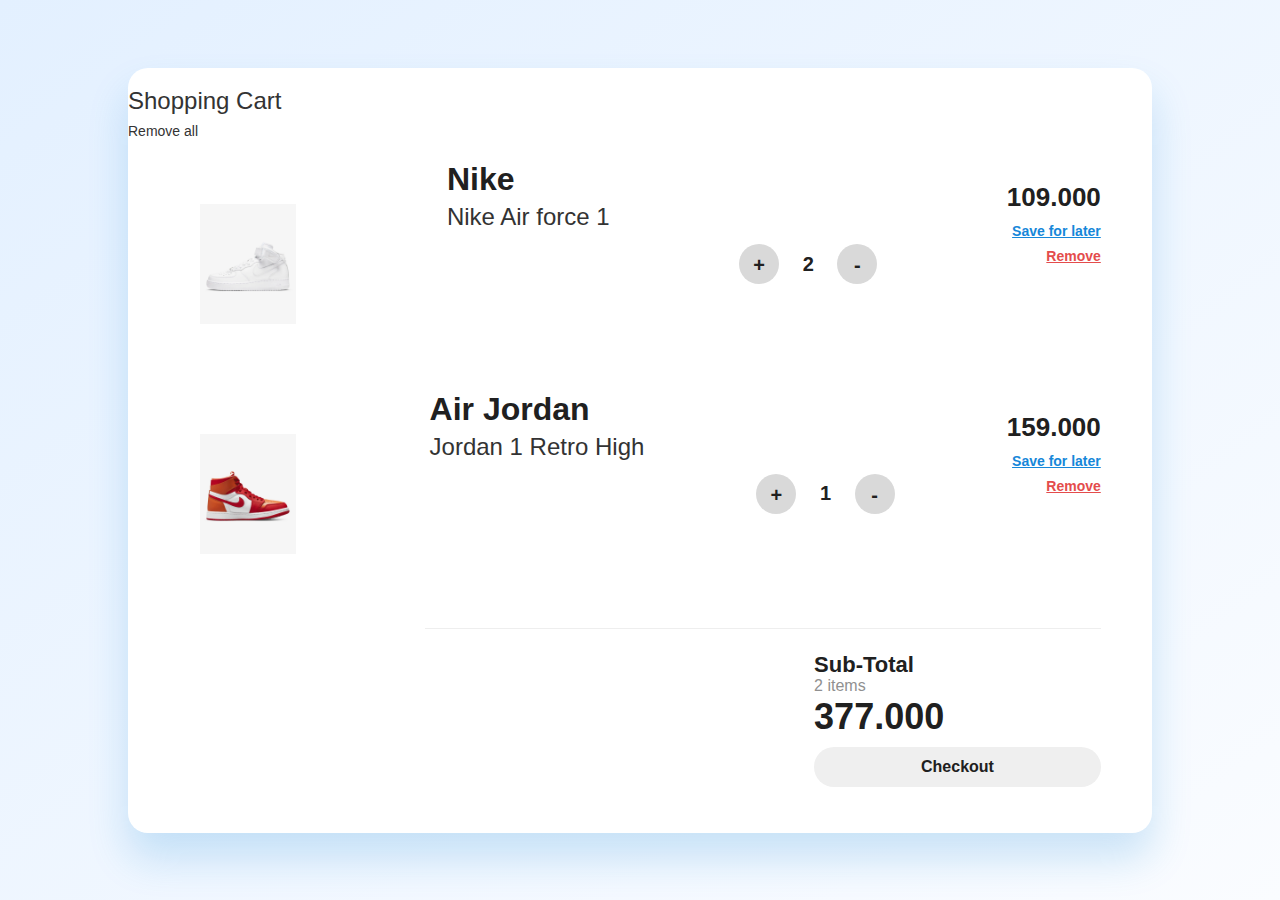
<file: Cart.html>
<!DOCTYPE html>
<html>
    <head>
        <title>SHINZA Cart</title>
        <meta charset="utf-8">
        <meta name="viewport" content="width=device-width, initial-scale=1">
        <link rel="stylesheet" href="https://maxcdn.bootstrapcdn.com/bootstrap/3.4.1/css/bootstrap.min.css">
        <link rel="stylesheet" href="stylecart.css">
        <script src="https://ajax.googleapis.com/ajax/libs/jquery/3.5.1/jquery.min.js"></script>
        <script src="https://maxcdn.bootstrapcdn.com/bootstrap/3.4.1/js/bootstrap.min.js"></script>
       
    
    </head>
    <body>
        <div class="Cart-Container">
            <div class=”Header”>
                <h3 class=”Heading”>Shopping Cart</h3>
                <h5 class=”Action”>Remove all</h5>
            </div>
            <div class="Cart-Items">
                <div class="image-box">
                    <img src="nike-1.png" style={{ height="120px" }}>
                </div>
                <div class="about">
                    <h1 class="title">Nike</h1>
                    <h3 class="subtitle">Nike Air force 1</h3>
                    
                </div>
                <div class="counter">
                    <div class="btn">+</div>
                    <div class="count">2</div>
                    <div class="btn">-</div>
                </div>
                <div class="prices">
                    <div class="amount">109.000</div>
                    <div class="save"><u>Save for later</u></div>
                    <div class="remove"><u>Remove</u></div>
                </div>
            </div>
            <div class="Cart-Items">
                <div class="image-box">
                    <img src="jordan-3.png" height="120px">
                </div>
                <div class="about">
                    <h1 class="title">Air Jordan</h1>
                    <h3 class="subtitle">Jordan 1 Retro High</h3>    
                </div>
                <div class="counter">
                    <div class="btn">+</div>
                    <div class="count">1</div>
                    <div class="btn">-</div>
                </div>
                <div class="prices">
                    <div class="amount">159.000</div>
                    <div class="save"><u>Save for later</u></div>
                    <div class="remove"><u>Remove</u></div>
                </div>
            </div>
            <hr>
            <div class="checkout">
                <div class>
                    <div>
                        <div class="Subtotal">Sub-Total</div>
                        <div class="items">2 items</div>
                    </div>
                    <div class="total-amount">377.000</div>
                    <button class="button">Checkout</button>
                </div>
            </div>

        </div> 
    </body>
</html>
</file>
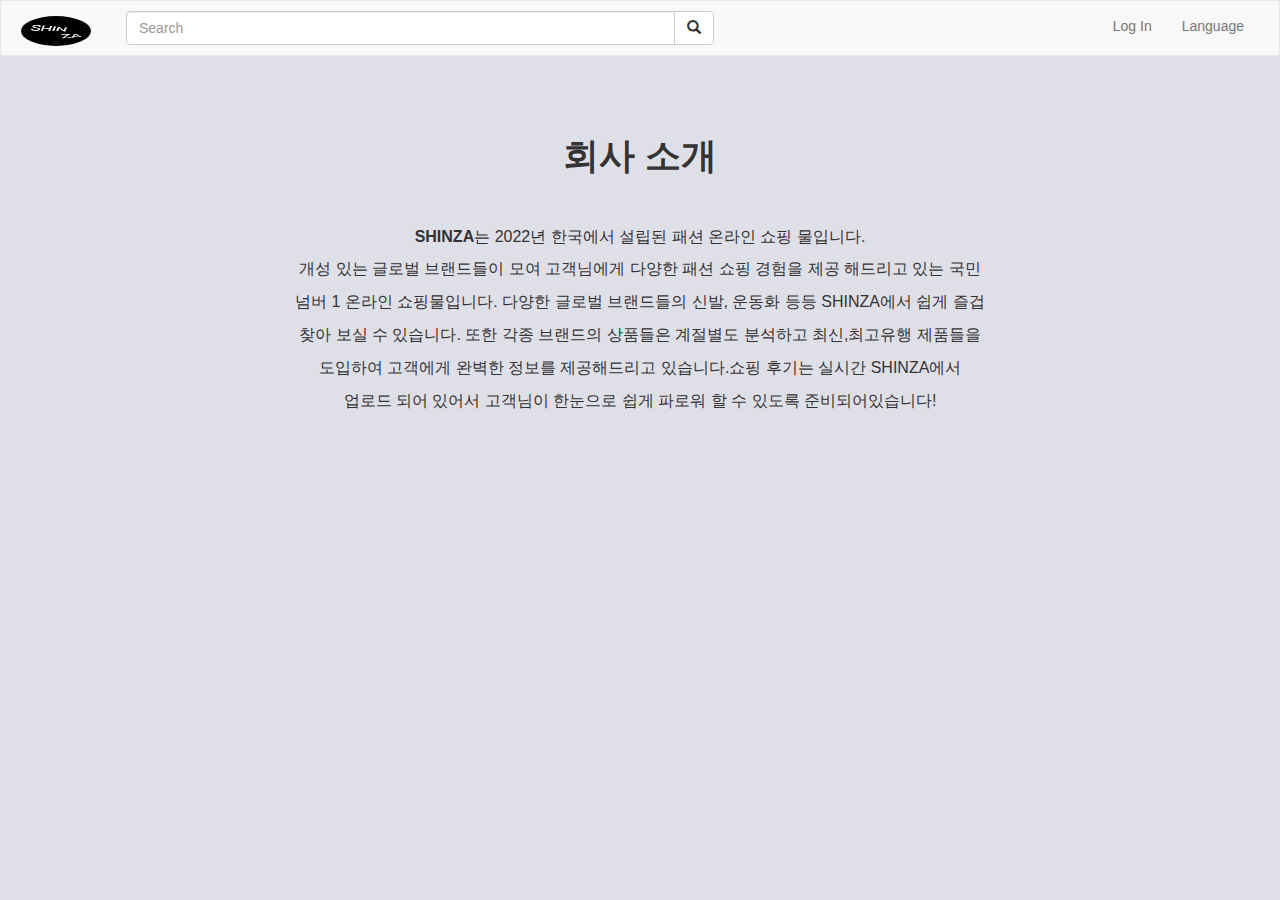
<file: information.html>
<!DOCTYPE html>
<html>

<head>
  <title>SHINZA Login</title>
  <meta charset="utf-8">
  <meta name="viewport" content="width=device-width, initial-scale=1">
  <link rel="stylesheet" href="https://maxcdn.bootstrapcdn.com/bootstrap/3.4.1/css/bootstrap.min.css">
  <script src="https://ajax.googleapis.com/ajax/libs/jquery/3.5.1/jquery.min.js"></script>
  <script src="https://maxcdn.bootstrapcdn.com/bootstrap/3.4.1/js/bootstrap.min.js"></script>

  <style>
    .container {
      width: 100%;
      height: 100%;
      padding-right: 20px;
      padding-left: 20px;
    }

    .input-group {
      width: 80%;
      padding-top: 10px;
      max-width: 700px;
      border-radius: 60px;
      padding: 10px 20px;
    }

    body {
      background: rgb(223, 223, 232);
      margin: 0;
    }

    p {
      font-size: 16px;
      font-family: sans-serif;
      padding-left: 100px;
      padding-right: 100px;
      text-align: center;
    }
  </style>
</head>

<body>
  <nav class="navbar navbar-default">
    <div class="container">
      <div class="navbar-header">
        <button type="button" class="navbar-toggle" data-toggle="collapse" data-target="#myNavbar">
          <span class="icon-bar"></span>
          <span class="icon-bar"></span>
          <span class="icon-bar"></span>
        </button>
        <a class="navbar-brand" href="SHINZA.html"><img src="logo.png" class="img-circle" alt="Logo" width="70"
            height="30"></a>
        <div class="input-group">
          <input type="text" class="form-control" placeholder="Search">
          <span class="input-group-btn">
            <button class="btn btn-default" type="button">
              <span class="glyphicon glyphicon-search"></span>
            </button>
          </span>
        </div>
      </div>
      <div class="collapse navbar-collapse" id="myNavbar">
        <ul class="nav navbar-nav navbar-right">
          <li><a href="login.html"> Log In</a></li>
          <li><a href="#">Language</a></li>
        </ul>
      </div>
    </div>
  </nav>
  <div class="container-fluid bg-1 text-center">
    <br></br>
    <h1><b>회사 소개</b></h1>
    <br></br>
    <p><b>SHINZA</b>는 2022년 한국에서 설립된 패션 온라인 쇼핑 물입니다.</p>
    <p>개성 있는 글로벌 브랜드들이 모여 고객님에게 다양한 패션 쇼핑 경험을 제공 해드리고 있는 국민
    <p>넘버 1 온라인 쇼핑물입니다. 다양한 글로벌 브랜드들의 신발, 운동화 등등 SHINZA에서 쉽게 즐겁
    <p>찾아 보실 수 있습니다. 또한 각종 브랜드의 상품들은 계절별도 분석하고 최신,최고유행 제품들을 
    <p>도입하여 고객에게 완벽한 정보를 제공해드리고 있습니다.쇼핑 후기는 실시간 SHINZA에서
    <p>업로드 되어 있어서 고객님이 한눈으로 쉽게 파로워 할 수 있도록 준비되어있습니다!</p>
  </div></br>
  <div class="col-lg-12 text-center">
    <iframe width="600" height="350" src="https://www.youtube.com/embed/iKxE5WiMiOs" title="YouTube video player"
      frameborder="0" allow="accelerometer; autoplay; clipboard-write; encrypted-media; gyroscope; picture-in-picture"
      allowfullscreen></iframe>
  </div>
</body>

</html>
</file>
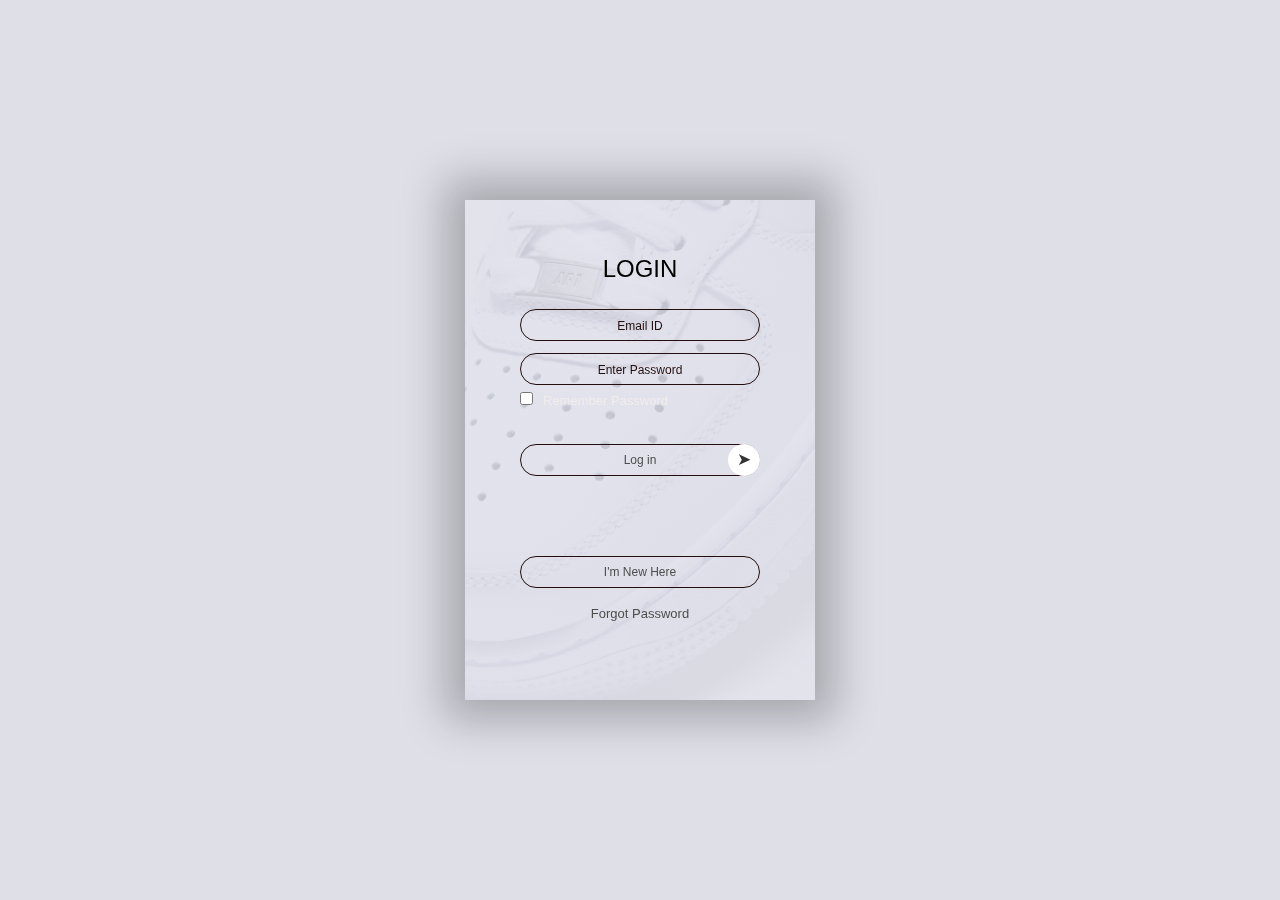
<file: login.html>
<!DOCTYPE html>
<html>
    <head>
        <title>SHINZA Log In</title>
        <link rel="stylesheet" href="stylelogin.css">
        
    </head>
    <body>
        <div class="container">
            <div class="card">
                <div class="inner-box" id="card">
                    <div class="card-front">
                        <h2>LOGIN</h2>
                        <form>
                            <input type="email" class="input-box" placeholder="Email ID" required>
                            <input type="password" class="input-box" placeholder="Enter Password" required>
                            <input type="checkbox" class="checkbox"><span>Remember Password</span>
                            <button type="submit" class="submit-btn">Log In</button>
                        </form>
                        <button type="button" class="btn" onclick="openRegister()">I'm New Here</button>
                        <a href="">Forgot Password</a>
                    </div>
                    <div class="card-front">
                        <h2>LOGIN</h2>
                        <form>
                            <input type="email" class="input-box" placeholder="Email ID" required>
                            <input type="password" class="input-box" placeholder="Enter Password" required>
                            <input type="checkbox" class="checkbox"><span>Remember Password</span>
                            <button type="submit" class="submit-btn">Log in</button>
                        </form>
                        <button type="button" class="btn" onclick="openLogin()">I'm New Here</button>
                        <a href="">Forgot Password</a>
                    </div>
                </div>
            </div>
        </div>
        <script>
            var card = document.getElementById("card");

            function openRegister(){
                card.style.transform = "rotateY(-180deg)";
            }
            function openLogin(){
                card.style.transform = "rotateY(-180deg)";
            }
        </script>
    </body>
</html>
</file>
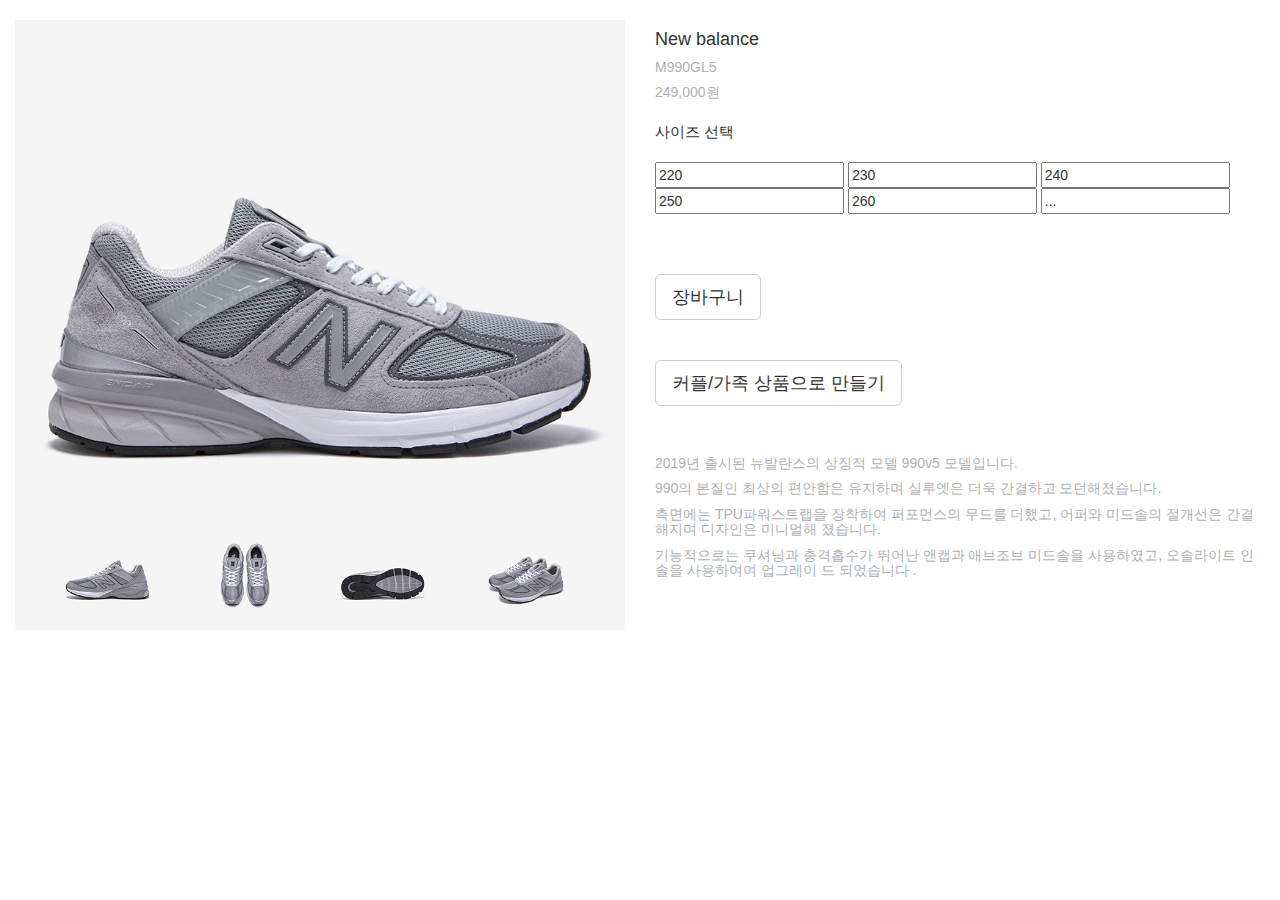
<file: product-New balance.html>
<!DOCTYPE html>
<html>

<head>
    <title>New balance</title>
    <meta charset="utf-8">
    <meta name="viewport" content="width=device-width, initial-scale=1">
    <link rel="stylesheet" href="https://maxcdn.bootstrapcdn.com/bootstrap/3.4.1/css/bootstrap.min.css">
    <script src="https://ajax.googleapis.com/ajax/libs/jquery/3.5.1/jquery.min.js"></script>
    <script src="https://maxcdn.bootstrapcdn.com/bootstrap/3.4.1/js/bootstrap.min.js"></script>
    <style>
        p {
            font-size: 15px;
            padding-top: 10px;
            padding-bottom: 10px;
        }

        h2 {
            padding-bottom: 20px;
        }


        h5 {
            color: #adb1b2;
        }

       li{
        list-style: none;
       }

       a{
        font-size: 15px;
       }

        
    </style>
</head>

<body>
    <div class="container-fluid  bg-1">
        <br>
        <div class="row">
            <div class="col-sm-6">
                <img src="New balance1-11.png" class="img-responsive" style="width:100% " alt="Image">
            </div>
            <div class="col-sm-6">
                <h4>New balance</h4>
                <h5>M990GL5</h5>

                <h5> 249,000원</h5>
                <p> 사이즈 선택</p>
                <form method="post">
                    <input type="220" value="220">
                    <input type="230" value="230">
                    <input type="240" value="240">
                    <input type="250" value="250">
                    <input type="260" value="260">
                    <input type="..." value="...">
                </form><br><br><br>
                
                <li><a href="#" class="btn btn-default btn-lg">
                    <span class="glyphicon" width="10px" ></span>장바구니</a><br><br><br>
                
                <a href="sneakersdesign.html" class="btn btn-default btn-lg">
                    <span class="glyphicon"></span>커플/가족 상품으로 만들기</a><br><br><br>
                <h5>2019년 출시된 뉴발란스의 상징적 모델 990v5 모델입니다.</h5>
                <h5> 990의 본질인 최상의 편안함은 유지하며 실루엣은 더욱 간결하고 모던해졌습니다.</h5>
                <h5>측면에는 TPU파워스트랩을 장착하여 퍼포먼스의 무드를 더했고, 어퍼와 미드솔의 절개선은 간결해지며 디자인은 미니멀해 졌습니다.</h5>
                <h5>기능적으로는 쿠셔닝과 충격흡수가 뛰어난 앤캡과 애브조브 미드솔을 사용하였고, 오솔라이트 인솔을 사용하여여 업그레이 드 되었습니다 .</h5></li>
            </div>
        </div>
</body>

</html>
</file>
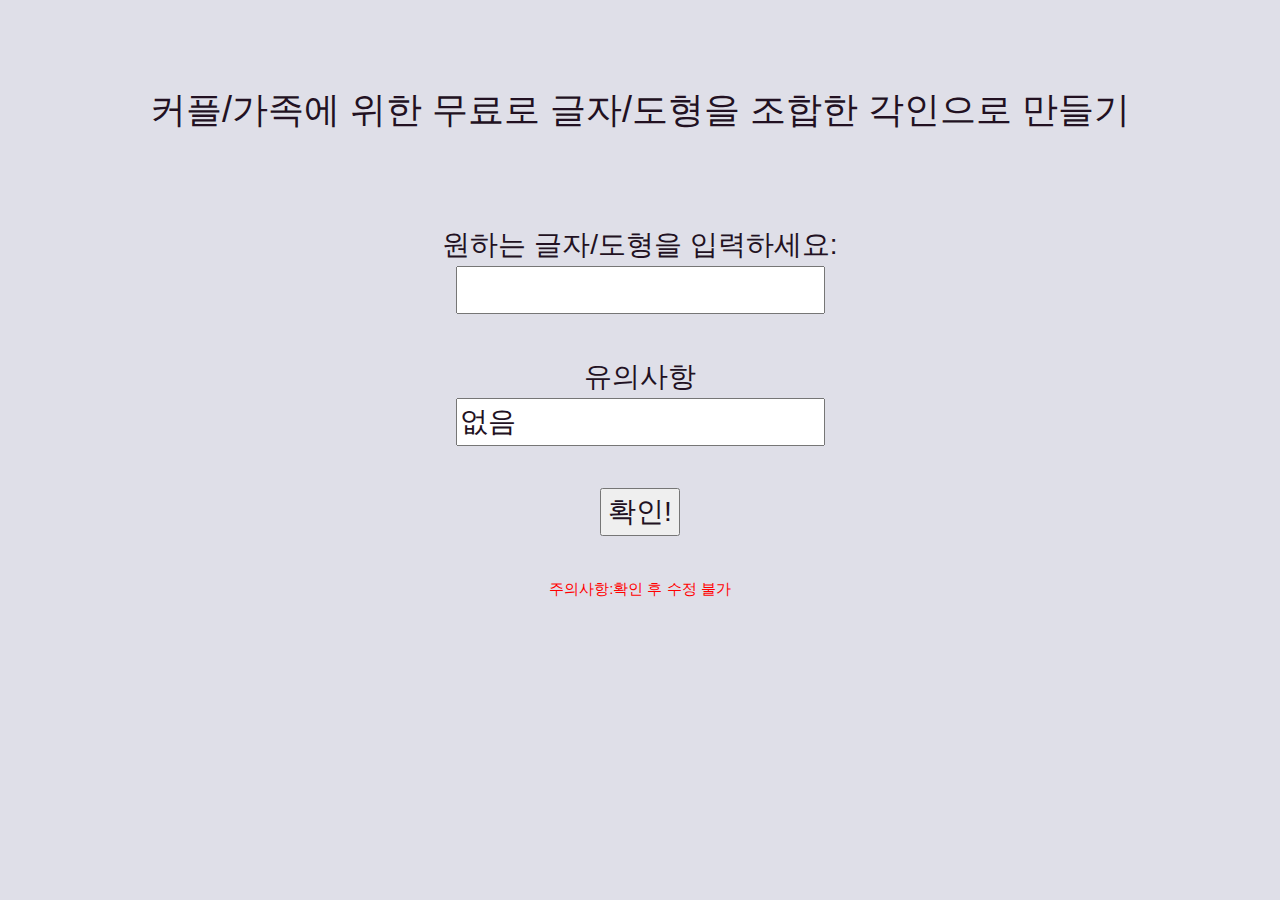
<file: sneakersdesign.html>
<!DOCTYPE html>
<html>
<head>
    <title>커플/가족 상품으로 만들기</title>
    <meta charset="utf-8">
    <meta name="viewport" content="width=device-width, initial-scale=1">
    <link rel="stylesheet" href="https://maxcdn.bootstrapcdn.com/bootstrap/3.4.1/css/bootstrap.min.css">
    <script src="https://ajax.googleapis.com/ajax/libs/jquery/3.5.1/jquery.min.js"></script>
    <script src="https://maxcdn.bootstrapcdn.com/bootstrap/3.4.1/js/bootstrap.min.js"></script>
    <style>
         .container-fluid{
             padding-top:70px;
             padding-bottom:60px;
        }

        body{
            font-size: 28px;
            line-height: 1.5;
            color: #212;
            background-color: rgb(223, 223, 232);
        }
        p{
            color:red;
            font-size:15px;
            }

    </style>
</head>

<boby>
    <div class="container-fluid text-center">
        <h1>커플/가족에 위한 무료로 글자/도형을 조합한 각인으로 만들기</h1><br><br>
 
        <form method="post" >
            원하는 글자/도형을 입력하세요:<br>
            <input type="text"  name="fname"><br>
        </form><br>
        <form method="post" >
            유의사항<br>
            <input type="text" value="없음" name="fname"><br>
        </form>
        <br>
            <input type="button" value="확인!" onclick="alert('확인됐어요!')
            ">
        </form>
        <br><br><p>주의사항:확인 후 수정 불가</p>
        
    </div>
</boby>
</html>
</file>
<file: stylecart.css>
body{
    margin: 0;
    padding: 0;
    background: linear-gradient(to bottom right, #E3F0FF, #FAFCFF);
    height: 100vh;
    display: flex;
    justify-content: center;
    align-items: center;
}

.Cart-Container{
    width: 80%;
    height: 85%;
    background-color: #ffffff;
    border-radius: 20px;
    box-shadow: 0px 25px 40px #1687d933;
}
   
.Header{
    margin: auto;
    width: 90%;
    height: 15%;
    display: flex;
    justify-content: space-between;
    align-items: center;
}

.Heading{
    font-size: 20px;
    font-family: sans-serif;
    font-weight: 700;
    color: #2F3841;
}


.Action{
    font-size: 14px;
    font-family: sans-serif;
    font-weight: 600;
    color: #E44C4C;
    cursor: pointer;
    border-bottom: 1px solid #E44C4C;
}

.Cart-Items{
    margin: auto;
    width: 90%;
    height:30%;
    display: flex;
    justify-content: space-between;
    align-items: center;
}

.image-box{
    width: 15%;
    text-align: center;
}

.about{
    height: 100%;
}

.title{
    padding-top: 5px;
    line-height: 10px;
    font-size: 32px;
    font-family: sans-serif;
    font-weight: 800;
    color: #202020;
}

.counter{
    width: 15%;
    display: flex;
    justify-content: space-between;
    align-items: center;
}
.btn{
    width: 40px;
    height: 40px;
    border-radius: 50%;
    background-color: #d9d9d9;
    display: flex;
    justify-content: center;
    font-size: 20px;
    font-family: sans-serif;
    font-weight: 900;
    color: #202020;
    cursor: pointer;
}

.count{
    font-size: 20px;
    font-family: sans-serif;
    font-weight: 900;
    color: #202020;
}
.prices{
    height: 100%;
    text-align: right;
}
.amount{
    padding-top: 30px;
    font-size: 26px;
    font-family: sans-serif;
    font-weight: 800;
    color: #202020;
}
.save{
    padding-top: 5px;
    font-size: 14px;
    font-family: sans-serif;
    font-weight: 600;
    color:#1687d9;
    cursor: pointer;
}
.remove{
    padding-top: 5px;
    font-size: 14px;
    font-family: sans-serif;
    font-weight: 600;
    color:#E44C4C;
    cursor: pointer;
}
 hr{
    width: 66%;
    float: right;
    margin-right: 5%;
 }

 .checkout{
    float: right;
    margin-right: 5%;
    width: 28%;
 }

 .total{
    width: 100%;
    display: flex;
    justify-content: space-between;
 }

 .Subtotal{
    font-size: 22px;
    font-family: sans-serif;
    font-weight: 700;
    color: #202020;
 }


 .items{
    font-size: 16px;
    font-family: sans-serif;
    font-weight: 500;
    color:#909090;
    line-height: 10px;
 }

 .total-amount{
    font-size: 36px;
    font-family: sans-serif;
    font-weight: 900;
    color: #202020;
 }

 .button{
    margin-top: 5px;
    width: 100%;
    height: 40px;
    border: none;
    background: linear-gradient(to bottom right. #B8D7FF, #8EB7EB);
    border-radius: 20px;
    cursor: pointer;
    font-size: 16px;
    font-family: sans-serif;
    font-weight: 600;
    color: #202020;
 }
</file>
<file: stylelogin.css>
*{
    margin: 0;
    padding: 0;
}

.container{
    width: 100%;
    height: 100vh;
    font-family: sans-serif;
    background: rgb(223, 223, 232);
    color: #F2ECEC;
    display:flex;
    align-items: center;
    justify-content: center;
}

.card{
    width: 350px;
    height: 500px;
    box-shadow: 0 0 40px 20px rgba(7, 6, 6, 0.26);
    perspective: 1000px;
}

.inner-box{
    position: relative;
    width: 100%;
    height: 100%;
    transform-style: preserve-3d;
    transition: transform 1s;
} 

.card-front, .card-back{
    position: absolute;
    width: 100%;
    height:100%;
    background-position: center;
    background-size: cover;
    background-image: linear-gradient(rgba(222, 222, 234, 0.8),rgba(222,222,234,0.8)),url(nike-7.png);
    padding: 55px;
    box-sizing: border-box;
}

.card-back{
    transform: rotateY(180deg);
}


.card h2{
    font-weight: normal;
    font-size: 24px;
    text-align: center; 
    margin-bottom: 20px;
    color:black;
}

.input-box{
   width: 100%;
   background: transparent;
   border: 1px solid rgb(34, 14, 14);
   margin: 6px 0;
   height: 32px;
   border-radius: 20px;
   padding: 0 10px;
   box-sizing: border-box;
   outline:none;
   text-align: center;
   color: rgb(78, 77, 77);
}

::placeholder{
    color: rgb(34, 14, 14);
    font-size: 12px;
}

button{
    width: 100%;
    background: transparent;
    border: 1px solid rgb(34, 14, 14);
    margin: 35px 0 10px;
    height: 32px;
    font-size:12px;
    border-radius: 20px;
    padding: 0 10px;
    box-sizing: border-box;
    outline: none;
    color: rgb(78, 77, 77);
    cursor: pointer;
}

.submit-btn{
    position: relative;
}
.submit-btn::after{
    content: '\27a4';
    color: #333;
    line-height: 32px;
    font-size: 17px;
    height: 32px;
    width: 32px;
    border-radius: 50%;
    background: #fff;
    position: absolute;
    right: -1px;
    top: -1px;
}

span{
    font-size: 13px;
    margin-left: 10px;
}

.card .btn{
    margin-top: 70px;
}

.card a{
    color: rgb(78, 77, 77);
    text-decoration: none;
    display: block;
    text-align: center;
    font-size: 13px;
    margin-top: 8px;
}
</file>
